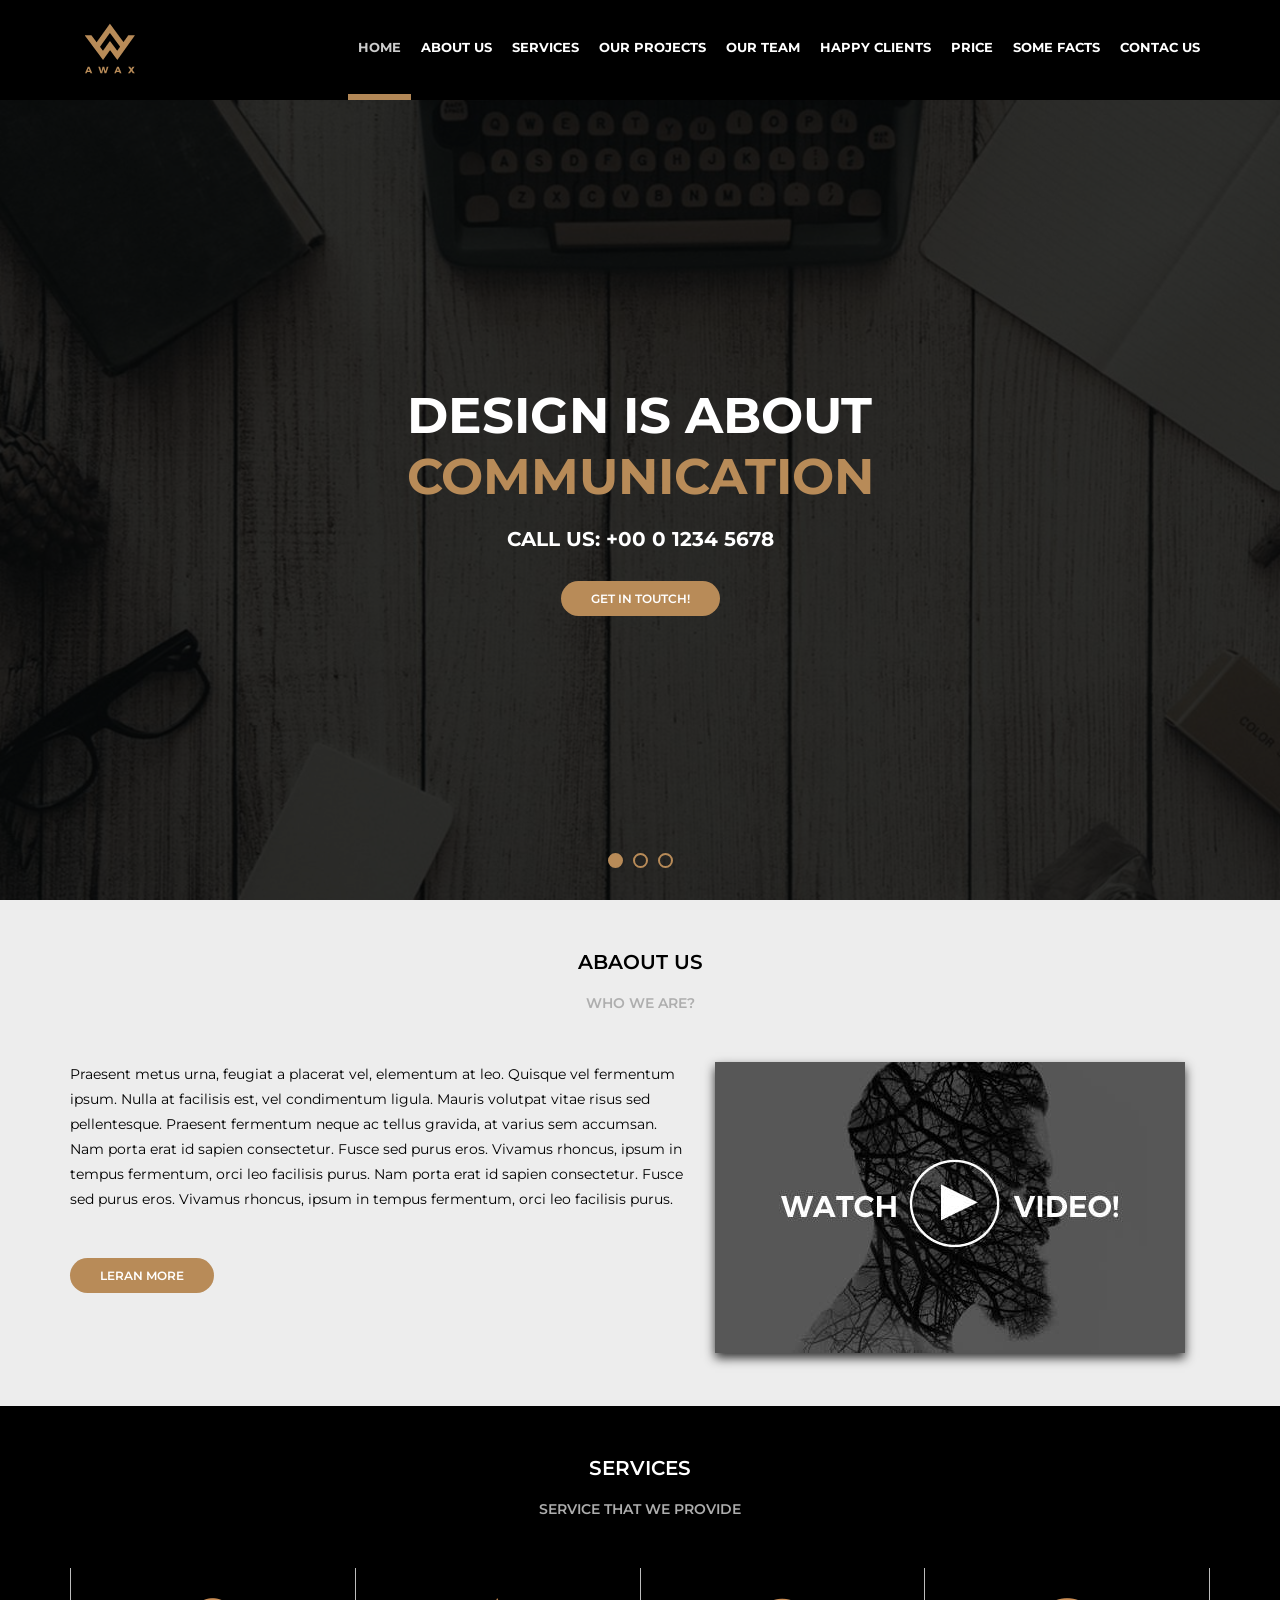
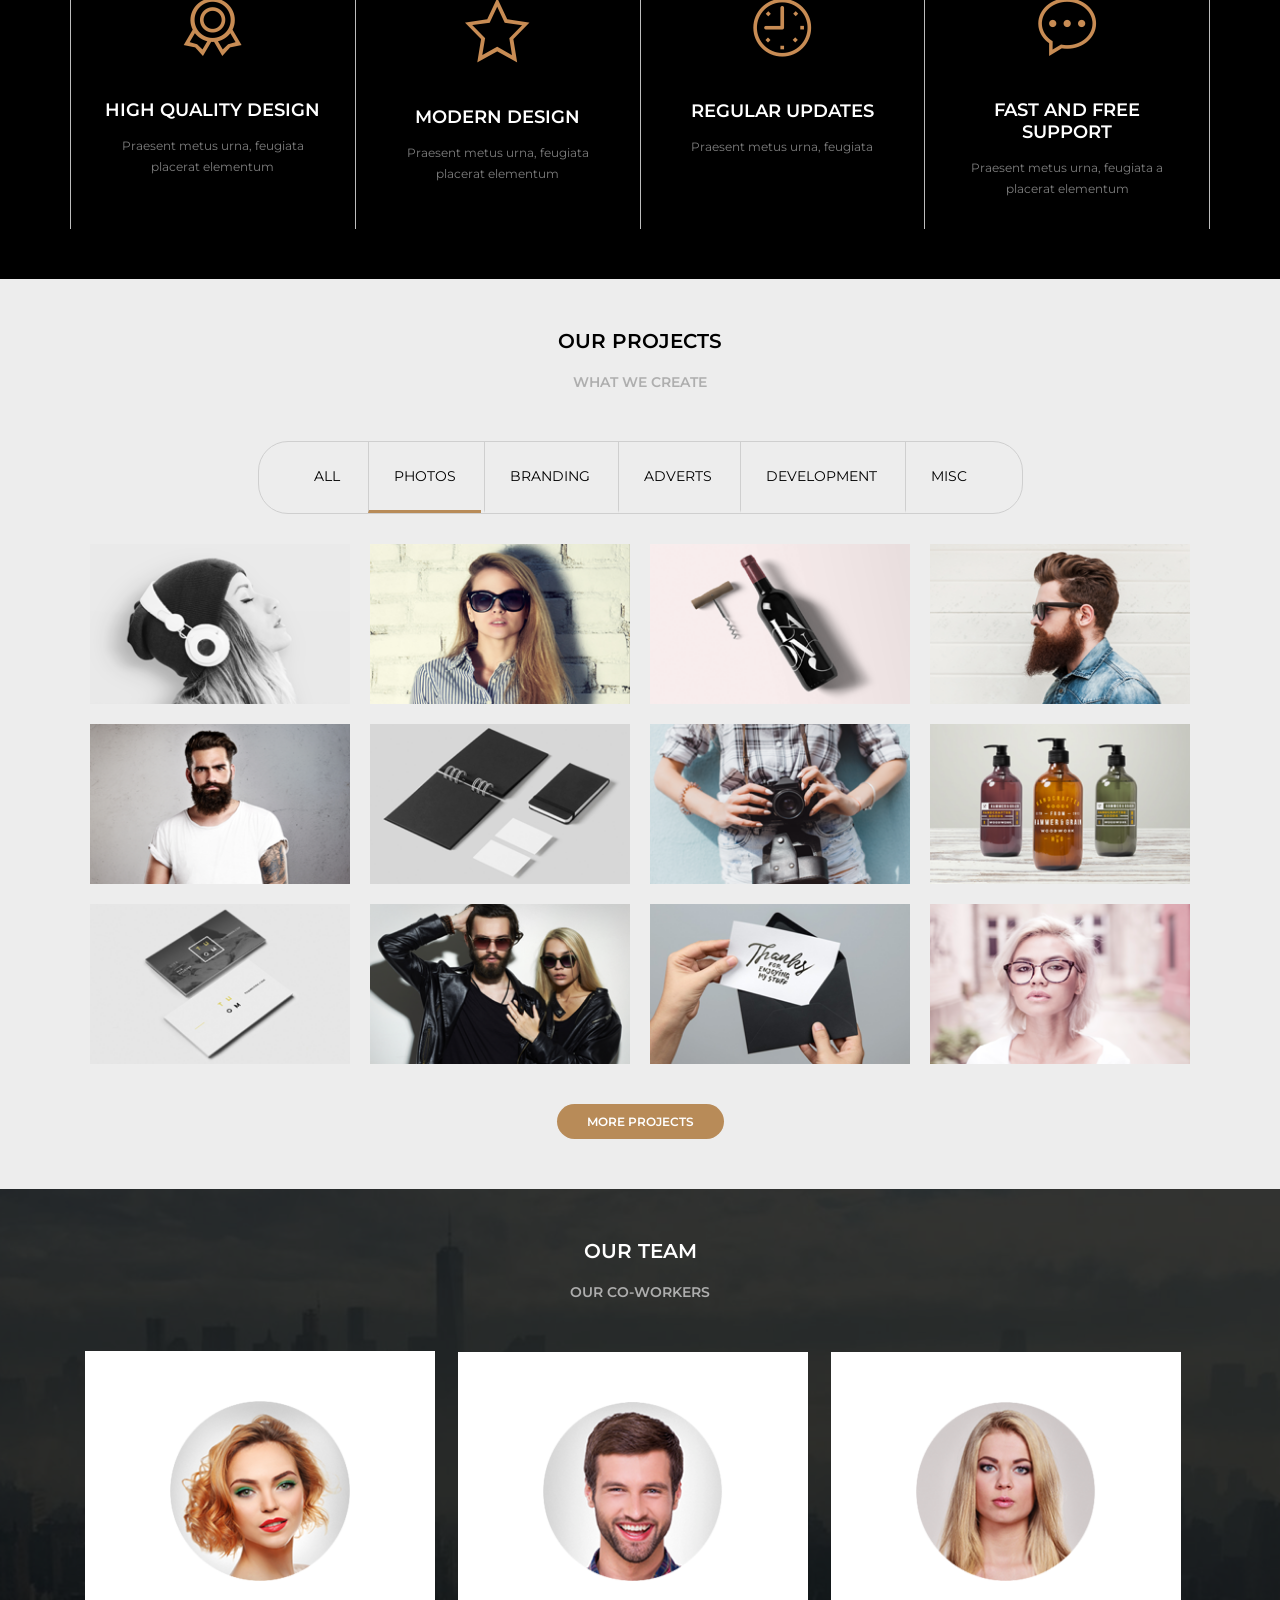
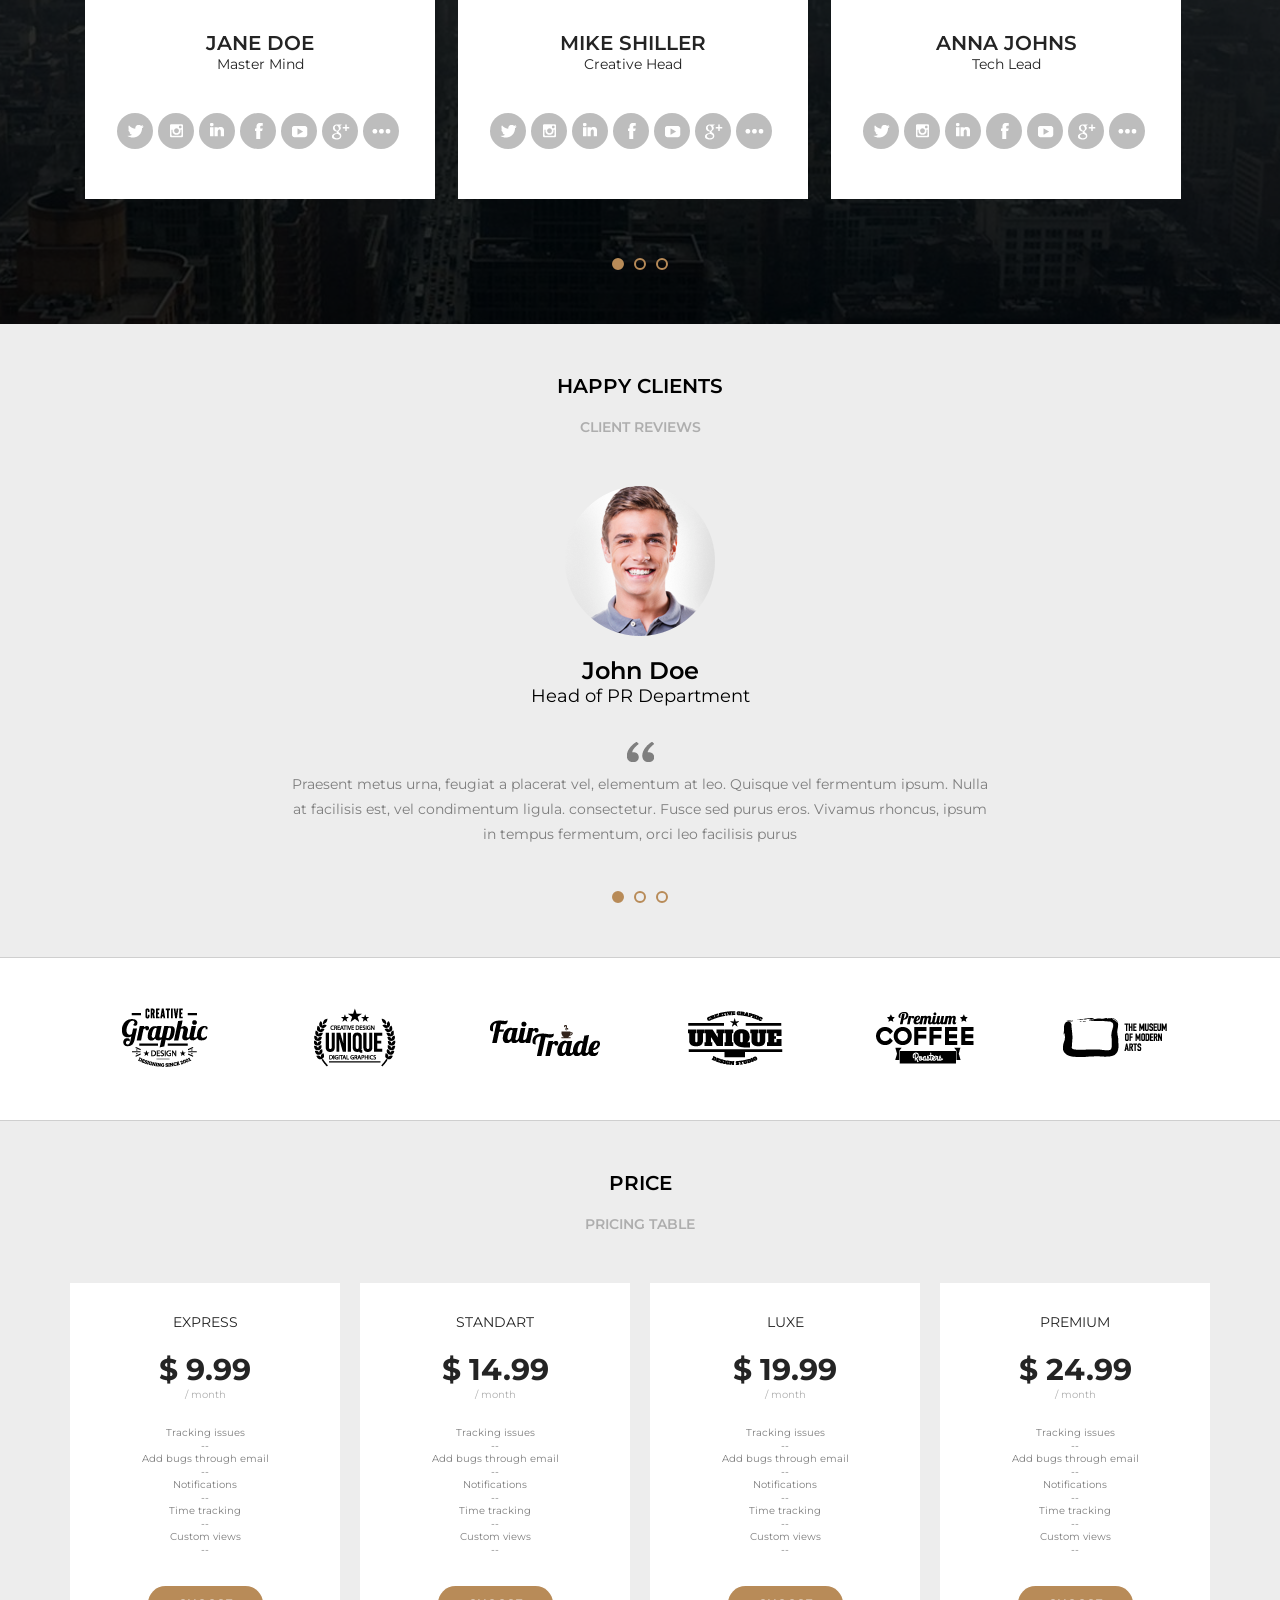
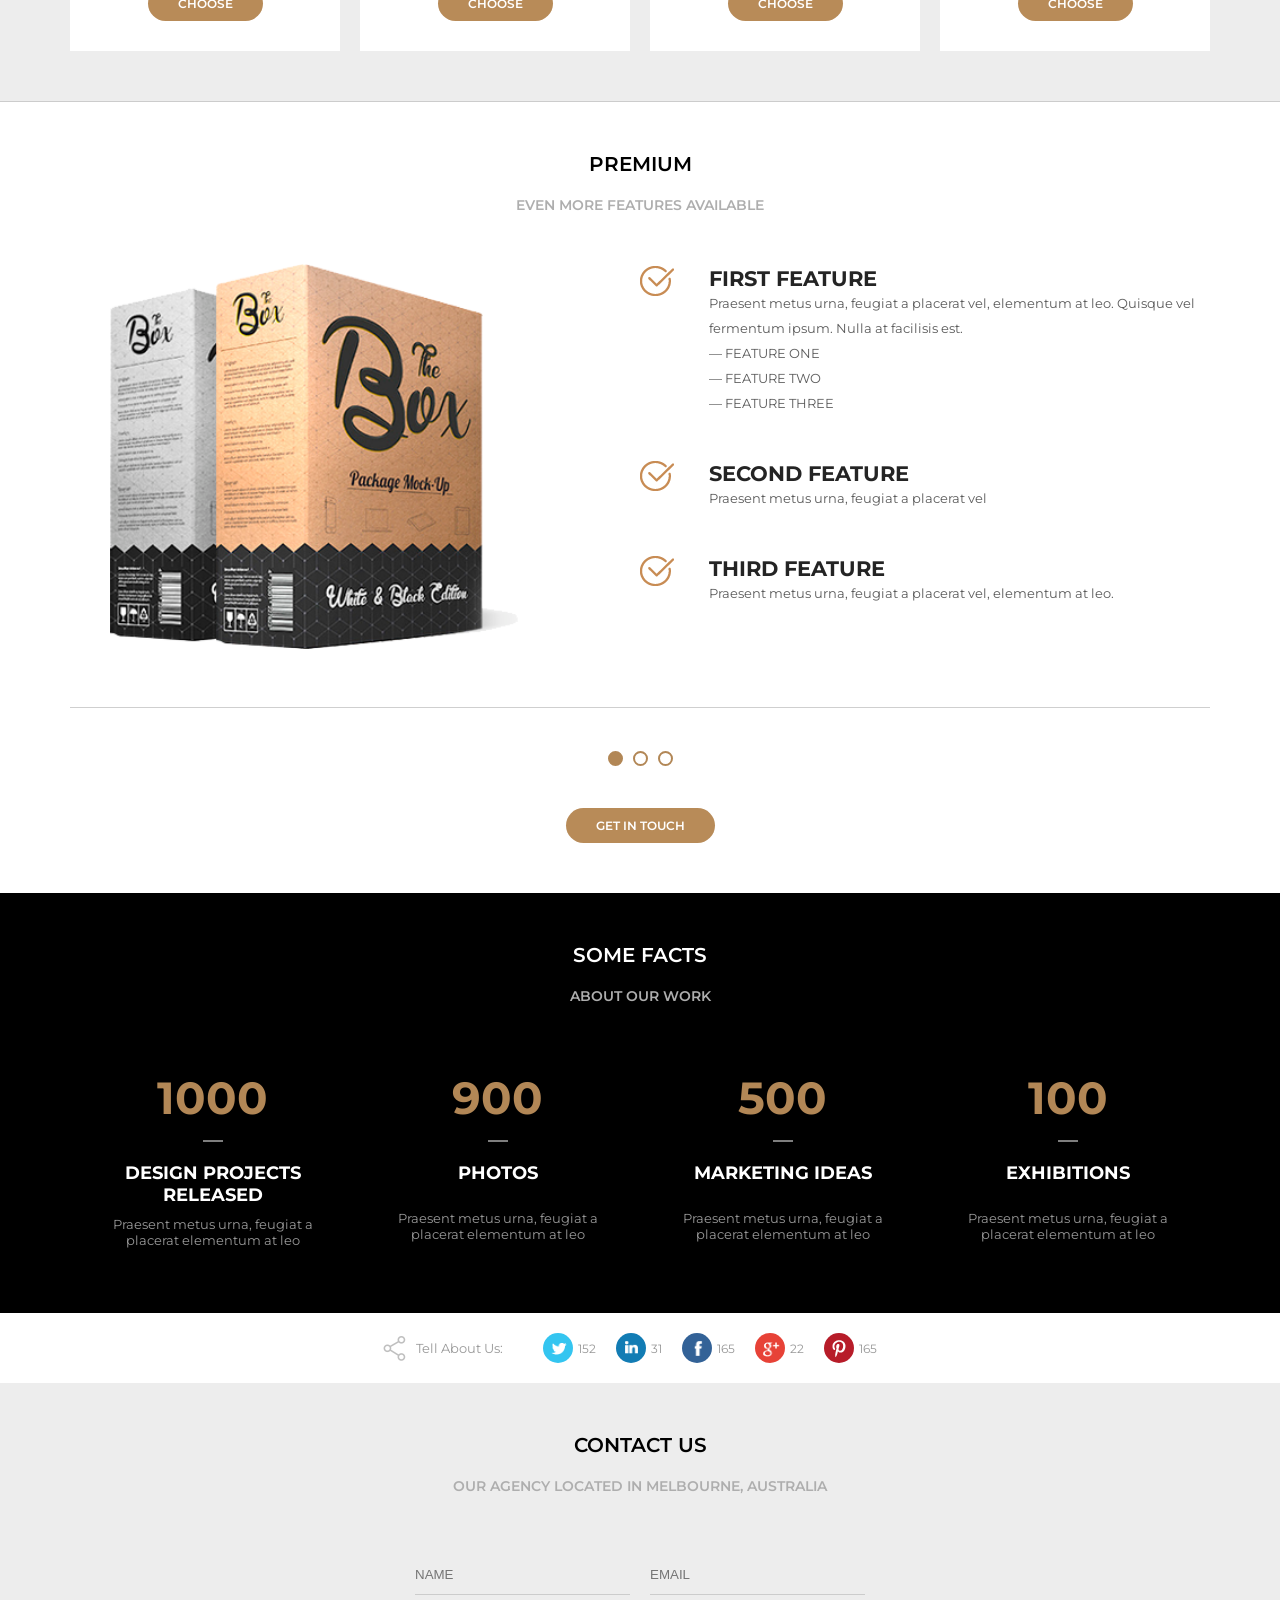
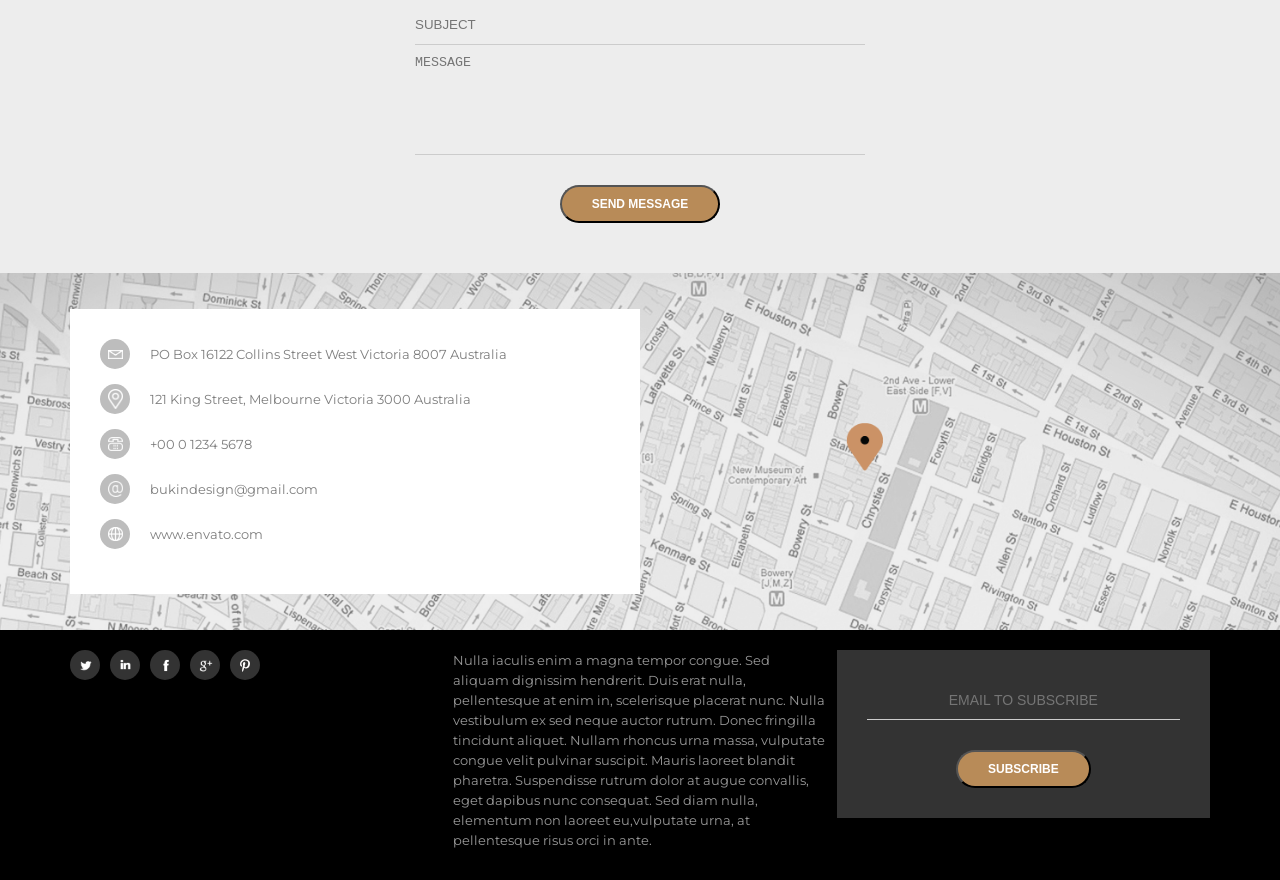
<file: index.html>
<!doctype html>
<html lang="pt-BR">
  <head>
    <meta charset="UTF-8" />
    <meta
      name="viewport"
      content="width=device-width, minimum-scale=1.0, initial-scale=1.0"
    />
    <title>Awax</title>
    <link rel="preconnect" href="https://fonts.googleapis.com" />
    <link rel="preconnect" href="https://fonts.gstatic.com" crossorigin />
    <link
      href="https://fonts.googleapis.com/css2?family=Montserrat:ital,wght@0,100..900;1,100..900&display=swap"
      rel="stylesheet"
    />
    <link rel="stylesheet" href="assets/css/style.css" />
  </head>
  <body>
    <header>
      <div class="container">
        <div class="logo">
          <div class="logoimg">
            <a href="#"><img src="assets/images/Logo.svg" alt="" /></a>
          </div>
        </div>
        <div class="menu">
          <img class="menu-opener" src="assets/images/menu.png" alt="" />
          <nav>
            <ul>
              <li class="active"><a href="#home">HOME</a></li>
              <li><a href="#about">ABOUT US</a></li>
              <li><a href="#services">SERVICES</a></li>
              <li><a href="#projects">OUR PROJECTS</a></li>
              <li><a href="#team">OUR TEAM</a></li>
              <li><a href="#clients">HAPPY CLIENTS</a></li>
              <li><a href="#price">PRICE</a></li>
              <li><a href="#facts">SOME FACTS</a></li>
              <li><a href="#contact">CONTAC US</a></li>
            </ul>
          </nav>
        </div>
      </div>
    </header>

    <main>
      <section class="banner" id="home">
        <div class="sliders">
          <div class="slide">
            <div class="slidearea">
              <h1>Design is about <br /><span>communication</span></h1>
              <h2>call us: +00 0 1234 5678</h2>
              <a href="" class="button">Get in toutch!</a>
            </div>
          </div>
          <div class="slide">...2</div>
          <div class="slide">...3</div>
        </div>
        <div class="paginatorarea">
          <div class="paginatoritem active"></div>
          <div class="paginatoritem"></div>
          <div class="paginatoritem"></div>
        </div>
      </section>
      <!--AboutUs Section-->
      <section class="default light" id="about">
        <div class="section-title">Abaout Us</div>
        <div class="section-desc">who we are?</div>
        <div class="section-body">
          <div class="section-abaoutus">
            <div class="section-abaoutus--left">
              <p>
                Praesent metus urna, feugiat a placerat vel, elementum at leo.
                Quisque vel fermentum ipsum. Nulla at facilisis est, vel
                condimentum ligula. Mauris volutpat vitae risus sed
                pellentesque. Praesent fermentum neque ac tellus gravida, at
                varius sem accumsan. Nam porta erat id sapien consectetur. Fusce
                sed purus eros. Vivamus rhoncus, ipsum in tempus fermentum, orci
                leo facilisis purus. Nam porta erat id sapien consectetur. Fusce
                sed purus eros. Vivamus rhoncus, ipsum in tempus fermentum, orci
                leo facilisis purus.
              </p>
              <br />

              <a href="" class="button">Leran More</a>
            </div>
            <div class="section-aboutus--right">
              <img src="media/video.jpg" alt="" />
            </div>
          </div>
        </div>
      </section>
      <!--End-->

      <!--Services Section-->
      <section class="default dark" id="services">
        <div class="section-title">Services</div>
        <div class="section-desc">Service that we provide</div>
        <div class="section-body">
          <div class="section-services">
            <div class="section-service">
              <img src="assets/images/medalha.png" alt="" />
              <h4>High Quality Design</h4>
              <p>Praesent metus urna, feugiata placerat elementum</p>
            </div>
            <div class="section-service">
              <img src="assets/images/estrela.png" alt="" />
              <h4>Modern Design</h4>
              <p>Praesent metus urna, feugiata placerat elementum</p>
            </div>
            <div class="section-service">
              <img src="assets/images/relogio.png" alt="" />
              <h4>Regular Updates</h4>
              <p>Praesent metus urna, feugiata</p>
            </div>
            <div class="section-service">
              <img src="assets/images/balao.png" alt="" />
              <h4>Fast and Free Support</h4>
              <p>Praesent metus urna, feugiata a placerat elementum</p>
            </div>
          </div>
        </div>
      </section>
      <!--End-->

      <!--Projects Section-->
      <section class="default light" id="projects">
        <div class="section-title">Our projects</div>
        <div class="section-desc">what we create</div>
        <div class="section-body">
          <div class="section-projects">
            <div class="section-projects--filters">
              <ul>
                <li>All</li>
                <li class="active">Photos</li>
                <li>Branding</li>
                <li>Adverts</li>
                <li>Development</li>
                <li>Misc</li>
              </ul>
            </div>

            <div class="section-projects--photos">
              <div class="section-projects--photo">
                <div class="section-projects--photoarea">
                  <div class="section-projects--photoinfo">
                    <h5>ABOUT</h5>
                    <p>
                      Praesent metus urna, feugiat a placerat elementum at leo
                    </p>
                  </div>
                  <img src="media/galery/galery1.png" alt="" />
                </div>
              </div>
              <div class="section-projects--photo">
                <div class="section-projects--photoarea">
                  <div class="section-projects--photoinfo">
                    <h5>ABOUT</h5>
                    <p>
                      Praesent metus urna, feugiat a placerat elementum at leo
                    </p>
                  </div>
                  <img src="media/galery/galery2.png" alt="" />
                </div>
              </div>
              <div class="section-projects--photo">
                <div class="section-projects--photoarea">
                  <div class="section-projects--photoinfo">
                    <h5>ABOUT</h5>
                    <p>
                      Praesent metus urna, feugiat a placerat elementum at leo
                    </p>
                  </div>
                  <img src="media/galery/galery3.png" alt="" />
                </div>
              </div>
              <div class="section-projects--photo">
                <div class="section-projects--photoarea">
                  <div class="section-projects--photoinfo">
                    <h5>ABOUT</h5>
                    <p>
                      Praesent metus urna, feugiat a placerat elementum at leo
                    </p>
                  </div>
                  <img src="media/galery/galery4.png" alt="" />
                </div>
              </div>
              <div class="section-projects--photo">
                <div class="section-projects--photoarea">
                  <div class="section-projects--photoinfo">
                    <h5>ABOUT</h5>
                    <p>
                      Praesent metus urna, feugiat a placerat elementum at leo
                    </p>
                  </div>
                  <img src="media/galery/galery5.png" alt="" />
                </div>
              </div>
              <div class="section-projects--photo">
                <div class="section-projects--photoarea">
                  <div class="section-projects--photoinfo">
                    <h5>ABOUT</h5>
                    <p>
                      Praesent metus urna, feugiat a placerat elementum at leo
                    </p>
                  </div>
                  <img src="media/galery/galery6.png" alt="" />
                </div>
              </div>
              <div class="section-projects--photo">
                <div class="section-projects--photoarea">
                  <div class="section-projects--photoinfo">
                    <h5>ABOUT</h5>
                    <p>
                      Praesent metus urna, feugiat a placerat elementum at leo
                    </p>
                  </div>
                  <img src="media/galery/galery7.png" alt="" />
                </div>
              </div>
              <div class="section-projects--photo">
                <div class="section-projects--photoarea">
                  <div class="section-projects--photoinfo">
                    <h5>ABOUT</h5>
                    <p>
                      Praesent metus urna, feugiat a placerat elementum at leo
                    </p>
                  </div>
                  <img src="media/galery/galery8.png" alt="" />
                </div>
              </div>
              <div class="section-projects--photo">
                <div class="section-projects--photoarea">
                  <div class="section-projects--photoinfo">
                    <h5>ABOUT</h5>
                    <p>
                      Praesent metus urna, feugiat a placerat elementum at leo
                    </p>
                  </div>
                  <img src="media/galery/galery9.png" alt="" />
                </div>
              </div>
              <div class="section-projects--photo">
                <div class="section-projects--photoarea">
                  <div class="section-projects--photoinfo">
                    <h5>ABOUT</h5>
                    <p>
                      Praesent metus urna, feugiat a placerat elementum at leo
                    </p>
                  </div>
                  <img src="media/galery/galery10.png" alt="" />
                </div>
              </div>
              <div class="section-projects--photo">
                <div class="section-projects--photoarea">
                  <div class="section-projects--photoinfo">
                    <h5>ABOUT</h5>
                    <p>
                      Praesent metus urna, feugiat a placerat elementum at leo
                    </p>
                  </div>
                  <img src="media/galery/galery11.png" alt="" />
                </div>
              </div>
              <div class="section-projects--photo">
                <div class="section-projects--photoarea">
                  <div class="section-projects--photoinfo">
                    <h5>ABOUT</h5>
                    <p>
                      Praesent metus urna, feugiat a placerat elementum at leo
                    </p>
                  </div>
                  <img src="media/galery/galery12.png" alt="" />
                </div>
              </div>
            </div>
            <a href="#projects" class="button">More Projects</a>
          </div>
        </div>
      </section>
      <!--End-->

      <!--Team Section-->
      <section class="default dark bg-team" id="team">
        <div class="section-team-area">
          <div class="section-title">Our team</div>
          <div class="section-desc">Our co-workers</div>
          <div class="section-body">
            <div class="section-team">
              <div class="sliders">
                <div class="slide">
                  <div class="slidearea">
                    <img
                      src="media/mulher1.png"
                      class="section-team--avatar"
                    />
                    <div class="section-team--name">Jane Doe</div>
                    <div class="section-team--function">Master Mind</div>
                    <div class="section-team--social">
                      <a href=""
                        ><img
                          src="assets/images/icons/Twitter_icon.svg"
                          alt="Twitter icon"
                      /></a>
                      <a href=""
                        ><img
                          src="assets/images/icons/Instagram_icon.svg"
                          alt="Twitter icon"
                      /></a>
                      <a href=""
                        ><img
                          src="assets/images/icons/LinkedIn_icon.svg"
                          alt="Twitter icon"
                      /></a>
                      <a href=""
                        ><img
                          src="assets/images/icons/Facebook_icon.svg"
                          alt="Twitter icon"
                      /></a>
                      <a href=""
                        ><img
                          src="assets/images/icons/YouTube_icon.svg"
                          alt="Twitter icon"
                      /></a>
                      <a href=""
                        ><img
                          src="assets/images/icons/Googleplus_icon.svg"
                          alt="Twitter icon"
                      /></a>
                      <a href=""
                        ><img
                          src="assets/images/icons/Other_icon.svg"
                          alt="Twitter icon"
                      /></a>
                    </div>
                  </div>
                </div>
                <div class="slide">
                  <div class="slidearea">
                    <img src="media/homem1.png" class="section-team--avatar" />
                    <div class="section-team--name">Mike Shiller</div>
                    <div class="section-team--function">Creative Head</div>
                    <div class="section-team--social">
                      <a href=""
                        ><img
                          src="assets/images/icons/Twitter_icon.svg"
                          alt="Twitter icon"
                      /></a>
                      <a href=""
                        ><img
                          src="assets/images/icons/Instagram_icon.svg"
                          alt="Twitter icon"
                      /></a>
                      <a href=""
                        ><img
                          src="assets/images/icons/LinkedIn_icon.svg"
                          alt="Twitter icon"
                      /></a>
                      <a href=""
                        ><img
                          src="assets/images/icons/Facebook_icon.svg"
                          alt="Twitter icon"
                      /></a>
                      <a href=""
                        ><img
                          src="assets/images/icons/YouTube_icon.svg"
                          alt="Twitter icon"
                      /></a>
                      <a href=""
                        ><img
                          src="assets/images/icons/Googleplus_icon.svg"
                          alt="Twitter icon"
                      /></a>
                      <a href=""
                        ><img
                          src="assets/images/icons/Other_icon.svg"
                          alt="Twitter icon"
                      /></a>
                    </div>
                  </div>
                </div>
                <div class="slide">
                  <div class="slidearea">
                    <img
                      src="media/mulher2.png"
                      class="section-team--avatar"
                    />
                    <div class="section-team--name">Anna Johns</div>
                    <div class="section-team--function">Tech Lead</div>
                    <div class="section-team--social">
                      <a href=""
                        ><img
                          src="assets/images/icons/Twitter_icon.svg"
                          alt="Twitter icon"
                      /></a>
                      <a href=""
                        ><img
                          src="assets/images/icons/Instagram_icon.svg"
                          alt="Twitter icon"
                      /></a>
                      <a href=""
                        ><img
                          src="assets/images/icons/LinkedIn_icon.svg"
                          alt="Twitter icon"
                      /></a>
                      <a href=""
                        ><img
                          src="assets/images/icons/Facebook_icon.svg"
                          alt="Twitter icon"
                      /></a>
                      <a href=""
                        ><img
                          src="assets/images/icons/YouTube_icon.svg"
                          alt="Twitter icon"
                      /></a>
                      <a href=""
                        ><img
                          src="assets/images/icons/Googleplus_icon.svg"
                          alt="Twitter icon"
                      /></a>
                      <a href=""
                        ><img
                          src="assets/images/icons/Other_icon.svg"
                          alt="Twitter icon"
                      /></a>
                    </div>
                  </div>
                </div>
              </div>
            </div>
            <div class="paginatorarea">
              <div class="paginatoritem active"></div>
              <div class="paginatoritem"></div>
              <div class="paginatoritem"></div>
            </div>
          </div>
        </div>
      </section>
      <!--End-->

      <!--HappyClients section-->
      <section class="default light testimonials" id="clients">
        <div class="section-title">Happy Clients</div>
        <div class="section-desc">Client Reviews</div>
        <div class="section-body">
          <div class="section-testimonials">
            <div class="sliders">
              <div class="slide">
                <div class="slidearea">
                  <img
                    src="media/homem2.png"
                    alt=""
                    class="section-testimonials--avatar"
                  />
                  <div class="section-testimonials--name">John Doe</div>
                  <div class="section-testimonials--role">
                    Head of PR Department
                  </div>
                  <img
                    src="assets/images/quote.png"
                    alt=""
                    class="section-testimonials--quoteimg"
                  />
                  <div class="section-testimonials--quote">
                    Praesent metus urna, feugiat a placerat vel, elementum at
                    leo. Quisque vel fermentum ipsum. Nulla at facilisis est,
                    vel condimentum ligula. consectetur. Fusce sed purus eros.
                    Vivamus rhoncus, ipsum in tempus fermentum, orci leo
                    facilisis purus
                  </div>
                </div>
              </div>
            </div>
            <div class="paginatorarea">
              <div class="paginatoritem active"></div>
              <div class="paginatoritem"></div>
              <div class="paginatoritem"></div>
            </div>
          </div>
        </div>
      </section>
      <!--End-->

      <!--Companies Section-->
      <section class="defalut section-companies">
        <div class="section-body">
          <div class="section-companies--area">
            <div class="section-company">
              <img src="media/empresa1.png" alt="" />
            </div>
            <div class="section-company">
              <img src="media/empresa2.png" alt="" />
            </div>
            <div class="section-company">
              <img src="media/empresa3.png" alt="" />
            </div>
            <div class="section-company">
              <img src="media/empresa4.png" alt="" />
            </div>
            <div class="section-company">
              <img src="media/empresa5.png" alt="" />
            </div>
            <div class="section-company">
              <img src="media/empresa6.png" alt="" />
            </div>
          </div>
        </div>
      </section>
      <!--End-->

      <!--Price section-->
      <section class="default light" id="price">
        <div class="section-title">Price</div>
        <div class="section-desc">Pricing table</div>
        <div class="section-body">
          <div class="section-price">
            <div class="section-price--item">
              <div class="section-price--item-name">Express</div>
              <div class="section-price--item-money">$ 9.99</div>
              <div class="section-price--item-period">/ month</div>
              <div class="section-price--item-point">
                Tracking issues<br />--
              </div>
              <div class="section-price--item-point">
                Add bugs through email<br />--
              </div>
              <div class="section-price--item-point">Notifications<br />--</div>
              <div class="section-price--item-point">Time tracking<br />--</div>
              <div class="section-price--item-point">Custom views<br />--</div>
              <a href="" class="button">Choose</a>
            </div>

            <div class="section-price--item">
              <div class="section-price--item-name">Standart</div>
              <div class="section-price--item-money">$ 14.99</div>
              <div class="section-price--item-period">/ month</div>
              <div class="section-price--item-point">
                Tracking issues<br />--
              </div>
              <div class="section-price--item-point">
                Add bugs through email<br />--
              </div>
              <div class="section-price--item-point">Notifications<br />--</div>
              <div class="section-price--item-point">Time tracking<br />--</div>
              <div class="section-price--item-point">Custom views<br />--</div>
              <a href="" class="button">Choose</a>
            </div>
            <div class="section-price--item">
              <div class="section-price--item-name">Luxe</div>
              <div class="section-price--item-money">$ 19.99</div>
              <div class="section-price--item-period">/ month</div>
              <div class="section-price--item-point">
                Tracking issues<br />--
              </div>
              <div class="section-price--item-point">
                Add bugs through email<br />--
              </div>
              <div class="section-price--item-point">Notifications<br />--</div>
              <div class="section-price--item-point">Time tracking<br />--</div>
              <div class="section-price--item-point">Custom views<br />--</div>
              <a href="" class="button">Choose</a>
            </div>
            <div class="section-price--item">
              <div class="section-price--item-name">Premium</div>
              <div class="section-price--item-money">$ 24.99</div>
              <div class="section-price--item-period">/ month</div>
              <div class="section-price--item-point">
                Tracking issues<br />--
              </div>
              <div class="section-price--item-point">
                Add bugs through email<br />--
              </div>
              <div class="section-price--item-point">Notifications<br />--</div>
              <div class="section-price--item-point">Time tracking<br />--</div>
              <div class="section-price--item-point">Custom views<br />--</div>
              <a href="" class="button">Choose</a>
            </div>
          </div>
        </div>
      </section>
      <!--End-->

      <!--Premium Section-->
      <section class="default light premium">
        <div class="section-title">Premium</div>
        <div class="section-desc">Even More Features Available</div>
        <div class="section-body">
          <div class="section-premium">
            <div class="sliders" style="margin-left: 0">
              <div class="slide">
                <div class="slidearea">
                  <div class="section-premium--left">
                    <img src="media/livros.png" alt="" />
                  </div>
                  <div class="section-premium--right">
                    <div class="section-premium--item">
                      <img src="assets/images/check.png" alt="" />
                      <div>
                        <h4>FIRST FEATURE</h4>
                        Praesent metus urna, feugiat a placerat vel, elementum
                        at leo. Quisque vel fermentum ipsum. Nulla at facilisis
                        est.<br />
                        — FEATURE ONE<br />
                        — FEATURE TWO<br />
                        — FEATURE THREE
                      </div>
                    </div>
                    <div class="section-premium--item">
                      <img src="assets/images/check.png" alt="" />
                      <div>
                        <h4>SECOND FEATURE</h4>
                        Praesent metus urna, feugiat a placerat vel<br />
                      </div>
                    </div>
                    <div class="section-premium--item">
                      <img src="assets/images/check.png" alt="" />
                      <div>
                        <h4>THIRD FEATURE</h4>
                        Praesent metus urna, feugiat a placerat vel, elementum
                        at leo.
                      </div>
                    </div>
                  </div>
                </div>
              </div>
              <div class="slide">
                <div class="slidearea">...</div>
              </div>
              <div class="slide">
                <div class="slidearea">...</div>
              </div>
            </div>
            <div class="paginatorarea">
              <div class="paginatoritem active"></div>
              <div class="paginatoritem"></div>
              <div class="paginatoritem"></div>
            </div>
            <div class="btn">
              <a href="#projects" class="button">Get in Touch</a>
            </div>
          </div>
        </div>
      </section>
      <!--end-->

      <!--SomeFacts Section-->
      <section class="default dark" id="facts">
        <div class="section-title">Some Facts</div>
        <div class="section-desc">About our work</div>
        <div class="section-body">
          <div class="section-facts">
            <div class="section-fact">
              <h3>1000</h3>
              <div class="section-fact-line"></div>
              <h4>Design Projects Released</h4>
              <p>Praesent metus urna, feugiat a placerat elementum at leo</p>
            </div>
            <div class="section-fact">
              <h3>900</h3>
              <div class="section-fact-line"></div>
              <h4>Photos</h4>
              <br />
              <p>Praesent metus urna, feugiat a placerat elementum at leo</p>
            </div>
            <div class="section-fact">
              <h3>500</h3>
              <div class="section-fact-line"></div>
              <h4>Marketing Ideas</h4>
              <br />
              <p>Praesent metus urna, feugiat a placerat elementum at leo</p>
            </div>
            <div class="section-fact">
              <h3>100</h3>
              <div class="section-fact-line"></div>
              <h4>Exhibitions</h4>
              <br />
              <p>Praesent metus urna, feugiat a placerat elementum at leo</p>
            </div>
          </div>
        </div>
      </section>
      <!--End-->

      <!--Share Section-->
      <section class="section-share">
        <div class="section-share--legend">
          <img src="assets/images/icons/share.png" />
          Tell About Us:
        </div>
        <div class="section-share--itens">
          <div class="section-share--item">
            <div class="section-share--icon twitter">
              <img src="assets/images/icons/Twitter_icon.svg" />
            </div>
            152
          </div>
          <div class="section-share--item">
            <div class="section-share--icon linkedin">
              <img src="assets/images/icons/LinkedIn_icon.svg" />
            </div>
            31
          </div>
          <div class="section-share--item">
            <div class="section-share--icon facebook">
              <img src="assets/images/icons/Facebook_icon.svg" />
            </div>
            165
          </div>
          <div class="section-share--item">
            <div class="section-share--icon googleplus">
              <img src="assets/images/icons/Googleplus_icon.svg" />
            </div>
            22
          </div>
          <div class="section-share--item">
            <div class="section-share--icon pinterest">
              <img src="assets/images/icons/pinterest.svg" />
            </div>
            165
          </div>
        </div>
      </section>
      <!--end-->

      <!--Contact Section-->
      <section class="default light" id="contact">
        <div class="section-title">Contact Us</div>
        <div class="section-desc">
          Our Agency Located in Melbourne, Australia
        </div>
        <div class="section-body">
          <div class="section-contact">
            <form method="POST">
              <div class="section-contact--split">
                <input type="text" name="name" placeholder="NAME" />
                <input type="text" name="name" placeholder="EMAIL" />
              </div>
              <input type="text" name="name" placeholder="SUBJECT" />
              <textarea name="message" placeholder="MESSAGE"></textarea>
              <input type="submit" value="Send Message" class="button" />
            </form>
          </div>
        </div>
      </section>
      <!--end-->

      <!--Map Section-->
      <section class="section-map">
        <div class="section-map--area">
          <div class="section-map--info">
            <div class="section-map--info-item">
              <div class="section-map--info-tem-img">
                <img src="assets/images/icons/carta.png" alt="" />
              </div>

              PO Box 16122 Collins Street West Victoria 8007 Australia
            </div>
            <div class="section-map--info-item">
              <div class="section-map--info-tem-img">
                <img src="assets/images/icons/localizacao.png" alt="" />
              </div>

              121 King Street, Melbourne Victoria 3000 Australia
            </div>
            <div class="section-map--info-item">
              <div class="section-map--info-tem-img">
                <img src="assets/images/icons/telefone.png" alt="" />
              </div>

              +00 0 1234 5678
            </div>
            <div class="section-map--info-item">
              <div class="section-map--info-tem-img">
                <img src="assets/images/icons/arroba.png" alt="" />
              </div>

              bukindesign@gmail.com
            </div>
            <div class="section-map--info-item">
              <div class="section-map--info-tem-img">
                <img src="assets/images/icons/web.png" alt="" />
              </div>

              www.envato.com
            </div>
          </div>
        </div>
      </section>
      <!--End-->
    </main>

    <footer>
      <div class="footer--area">
        <div class="footer--item area1">
          <div class="footer-social">
            <a href=""><img src="assets/images/icons/Twitter_icon.svg" /></a>
            <a href=""><img src="assets/images/icons/LinkedIn_icon.svg" /></a>
            <a href=""><img src="assets/images/icons/Facebook_icon.svg" /></a>
            <a href=""><img src="assets/images/icons/Googleplus_icon.svg" /></a>
            <a href=""><img src="assets/images/icons/pinterest.svg" /></a>
          </div>
        </div>
        <div class="footer--item area2">
          Nulla iaculis enim a magna tempor congue. Sed aliquam dignissim
          hendrerit. Duis erat nulla, pellentesque at enim in, scelerisque
          placerat nunc. Nulla vestibulum ex sed neque auctor rutrum. Donec
          fringilla tincidunt aliquet. Nullam rhoncus urna massa, vulputate
          congue velit pulvinar suscipit. Mauris laoreet blandit pharetra.
          Suspendisse rutrum dolor at augue convallis, eget dapibus nunc
          consequat. Sed diam nulla, elementum non laoreet eu,vulputate urna, at
          pellentesque risus orci in ante.
        </div>
        <div class="footer--item area3">
          <form method="POST">
            <input type="email" name="email" placeholder="EMAIL TO SUBSCRIBE" />
            <button class="button">Subscribe</button>
          </form>
        </div>
      </div>
    </footer>
  </body>
</html>
</file>
<file: assets/css/style.css>
* {
  margin: 0;
  padding: 0;
  box-sizing: border-box;
}

body {
  font-family: "Montserrat";
  font-size: 13px;
  overflow-x: hidden;
}

html {
  scroll-behavior: smooth;
}

header {
  height: 100px;
  background-color: #000;
}
.container {
  max-width: 1140px;
  height: 100px;
  margin: auto;
  display: flex;
  align-items: center;
  color: #ffffff;
}

.logo {
  width: 100px;
}

.logoimg {
  width: 80px;
  height: 80px;
  display: flex;
  justify-content: center;
  align-items: center;
}

.menu {
  flex: 1;
  display: flex;
  justify-content: flex-end;
}

.menu ul,
.menu li {
  list-style: none;
}

.menu ul {
  display: flex;
}

.menu li a {
  color: #ffffff;
  font-weight: bold;
  text-decoration: none;
  padding-left: 10px;
  padding-right: 10px;
  height: 100px;
  display: flex;
  align-items: center;
  border-bottom: 6px solid #000;
  transition: all 0.7s ease;
}

.menu li a:hover,
.menu .active a {
  border-bottom: 6px solid #b28756;
  color: #ccc;
}

.menu-opener {
  display: none;
  width: 25px;
  margin-right: 50px;
}

.button {
  display: inline-block;
  background-color: #b88b58;
  color: #fff;
  text-transform: uppercase;
  font-size: 12px;
  font-weight: 600;
  text-decoration: none;
  padding: 10px 30px;
  margin-top: 30px;
  border-radius: 30px;
}

.button:hover {
  background-color: #000;
}

.banner {
  height: calc(100vh - 100px);
  background-color: #333;
  background-image: url(../images/bg.jpg);
  background-size: cover;
  background-position: bottom;
  overflow: hidden;
}

.banner .sliders {
  width: 1000vw;
  height: 100%;
}

.banner .slide {
  width: 100vw;
  height: 100%;
  display: inline-block;
  background-color: rgba(0, 0, 0, 0.8);
}

.banner .slidearea {
  display: flex;
  flex-direction: column;
  height: 100%;
  align-items: center;
  justify-content: center;
  color: #fff;
}

.banner h1 {
  text-transform: uppercase;
  font-weight: bold;
  font-size: 50px;
}

.banner h1 span {
  color: #b88b58;
}

.banner h2 {
  text-transform: uppercase;
  margin-top: 20px;
}

.banner .paginatorarea {
  width: 100vw;
  height: 20px;
  position: absolute;
  margin-top: -50px;
  display: flex;
  justify-content: center;
  align-items: center;
}

.banner .paginatoritem {
  width: 15px;
  height: 15px;
  border: 2px solid #b88b58;
  border-radius: 50%;
  margin-left: 5px;
  margin-right: 5px;
  cursor: pointer;
}

.banner .paginatoritem.active {
  background-color: #b88b58;
}

/*template de sessões do site*/
.default {
  padding-top: 50px;
  padding-bottom: 50px;
}

.default .section-title,
.default .section-desc {
  text-align: center;
  text-transform: uppercase;
  font-weight: 600;
}

.default .section-title {
  font-size: 20px;
}

.default .section-desc {
  font-size: 14px;
  color: #aeaeae;
  margin-top: 20px;
  margin-bottom: 50px;
}

.default .section-body {
  max-width: 1140px;
  margin: auto;
}

.default.light {
  background-color: #ededed;
}

.default.ligth .section-title,
.default.ligth .section-body {
  color: #000;
}

.default.dark {
  background-color: #000;
}

.default.dark .section-title,
.default.dark .section-body {
  color: #fff;
}

footer {
  background-color: #000;
  padding: 20px;
}
.footer--area {
  max-width: 1140px;
  margin: auto;
  color: #fff;
  display: flex;
}
.footer--item {
  flex: 1;
}
.footer-social {
  display: flex;
}
.footer-social a {
  display: block;
  width: 30px;
  height: 30px;
  background-color: #333;
  display: flex;
  justify-content: center;
  align-items: center;
  border-radius: 15px;
  margin-right: 10px;
}
.footer-social a:hover {
  background-color: #b28756;
}
.footer-social img {
  height: 25px;
}
.footer--item.area2 {
  color: #999;
  line-height: 20px;
  font-size: 13px;
  padding: 0 10px 10px 10px;
}
.footer--item.area3 form {
  background-color: #333;
  text-align: center;
  padding: 30px;
}
.footer--item.area3 input {
  width: 100%;
  height: 40px;
  border: 0;
  background: transparent;
  border-bottom: 1px solid #ccc;
  outline: 0;
  color: #fff;
  font-size: 14px;
  text-align: center;
}

/*CSS DE ÁREAS ESPECÍFICAS*/

/*about us*/

.section-abaoutus {
  display: flex;
}

.section-abaoutus--left {
  flex: 1;
}

.section-abaoutus--left p {
  font-size: 14px;
  line-height: 25px;
}
.section-aboutus--right {
  width: 520px;
  text-align: center;
}

.section-aboutus--right img {
  width: 470px;
  box-shadow: 0px 5px 10px #333;
}
/*---------------------------------*/

/*Services*/

.section-services {
  display: flex;
}

.section-service {
  flex: 1;
  text-align: center;
  border-right: 1px solid #bdbdbd;
  padding: 30px;
}

.section-service:first-child {
  border-left: 1px solid #bdbdbd;
}

.section-service h4 {
  margin-top: 40px;
  font-size: 18px;
  font-weight: 600;
  text-transform: uppercase;
}

.section-service p {
  margin-top: 14px;
  font-size: 12px;
  line-height: 21px;
  color: #7e7e7e;
}
/*-----------------------------------------*/

/*Projects Section*/

.section-projects {
  display: flex;
  flex-direction: column;
  align-items: center;
}

.section-projects--filters {
  background-color: #ededed;
  border: 1px solid #cfcfcf;
  border-radius: 30px;
  display: inline-block;
  padding: 0px 30px;
}

.section-projects--filters ul,
.section-projects--filters li {
  list-style: none;
}

.section-projects--filters li {
  display: inline-block;
  font-size: 14px;
  text-transform: uppercase;
  padding: 25px;
  border-left: 1px solid #cfcfcf;
  color: #000;
  border-bottom: 3px solid #ededed;
  cursor: pointer;
}

.section-projects--filters li:hover,
.section-projects--filters li.active {
  border-bottom: 3px solid #b88b58;
}

.section-projects--filters li:first-child {
  border-left: 0;
}

.section-projects--photos {
  width: 100vw;
  max-width: 1140px;
  margin-top: 20px;
  display: flex;
  flex-wrap: wrap;
  justify-content: center;
}

.section-projects--photo {
  width: 280px;
}

.section-projects--photoarea {
  margin: 10px;
  width: 260px;
  height: 160px;
}

.section-projects--photoarea img {
  width: inherit;
  height: inherit;
}

.section-projects--photoinfo {
  position: absolute;
  background-color: rgba(0, 0, 0, 0.6);
  width: inherit;
  height: inherit;
  display: none;
  flex-direction: column;
  justify-content: center;
  align-items: center;
  color: #fff;
}

.section-projects--photoinfo h5 {
  font-size: 18px;
  font-weight: 600;
}

.section-projects--photoinfo p {
  font-size: 12px;
  line-height: 30px;
  text-align: center;
}

.section-projects--photoarea:hover .section-projects--photoinfo {
  display: flex;
}

/*------------------------------------------------------*/

/*Section Our team*/

.bg-team {
  background-image: url(../images/bg-team.jpg);
  background-size: cover;
  background-position: center;
  padding: 0;
}

.section-team-area {
  background-color: rgba(0, 0, 0, 0.8);
  padding-bottom: 50px;
  padding-top: 50px;
}

.section-team {
  overflow: hidden;
  max-width: 1110px;
  margin: auto;
}

.section-team .sliders {
  width: 1000vw;
  height: 100%;
}

.section-team .slide {
  width: 350px;
  height: 100%;
  min-height: 430px;
  display: inline-block;
  background-color: #fff;
  margin-right: 20px;
}

.section-team .slidearea {
  display: flex;
  flex-direction: column;
  height: 100%;
  align-items: center;
  justify-content: center;
  color: #242424;
  padding: 50px;
}

.section-team-area .paginatorarea {
  margin-top: 55px;
  height: 20px;
  display: flex;
  justify-content: center;
  align-items: center;
}

.section-team-area .paginatoritem {
  width: 12px;
  height: 12px;
  border: 2px solid #b88b58;
  border-radius: 50%;
  margin-left: 5px;
  margin-right: 5px;
  cursor: pointer;
}

.section-team-area .paginatoritem.active {
  background-color: #b88b58;
}

.section-team--avatar {
  width: 180px;
  height: auto;
}

.section-team--name {
  text-transform: uppercase;
  font-weight: 600;
  font-size: 20px;
  margin-top: 50px;
}

.section-team--function {
  font-size: 14px;
}

.section-team--social {
  display: flex;
  margin-top: 40px;
}

.section-team--social a {
  display: inline-flex;
  justify-content: center;
  align-items: center;
  width: 36px;
  height: 36px;
  background-color: #bdbdbd;
  border-radius: 50%;
  margin-right: 5px;
  transition: all 0.2s ease-in;
}

.section-team--social a:hover {
  background-color: #b88b58;
}

/*-----------------------------------------------*/

/*Section testmonial*/

.testimonials .section-body {
  max-width: initial;
}

.section-testimonials {
  overflow: hidden;
}

.section-testimonials .sliders {
  width: 1000vw;
  height: 100%;
}

.section-testimonials .slide {
  width: 100vw;
  height: 100%;
  display: inline-block;
}

.section-testimonials .slidearea {
  display: flex;
  flex-direction: column;
  height: 100%;
  justify-content: center;
  align-items: center;
}

.section-testimonials--avatar {
  width: 150px;
}

.section-testimonials--name {
  font-weight: 600;
  font-size: 24px;
  margin-top: 20px;
}

.section-testimonials--role {
  font-size: 18px;
}

.section-testimonials--quoteimg {
  width: 27px;
  margin-top: 35px;
}

.section-testimonials--quote {
  margin-top: 10px;
  font-size: 14px;
  max-width: 700px;
  color: #7e7e7e;
  text-align: center;
  line-height: 25px;
  margin-left: 30px;
  margin-right: 30px;
}

.section-testimonials .paginatorarea {
  width: 100vw;
  height: 20px;
  display: flex;
  justify-content: center;
  align-items: center;
  margin-top: 40px;
}

.section-testimonials .paginatoritem {
  width: 12px;
  height: 12px;
  border: 2px solid #b88b58;
  border-radius: 50%;
  margin-left: 5px;
  margin-right: 5px;
  cursor: pointer;
}

.section-testimonials .paginatoritem.active {
  background-color: #b88b58;
}

/*---------------------------------------------------*/

/*Companies Section*/

.section-companies {
  border-top: 1px solid #cfcfcf;
  border-bottom: 1px solid #cfcfcf;
}

.section-companies .section-body {
  max-width: 1140px;
  margin: auto;
}

.section-companies--area {
  display: flex;
  align-items: center;
  margin-top: 50px;
  margin-bottom: 50px;
}

.section-company {
  flex: 1;
  text-align: center;
}

.section-company img {
  transform: scale(1);
  transition: all 0.4s ease-in-out;
}

.section-company img:hover {
  transform: scale(1.25);
}

/*--------------------------------------*/

/*Price section*/
.section-body .section-price {
  background-color: #ededed;
}
.section-price {
  display: flex;
}

.section-price--item {
  flex: 1;
  background-color: #fff;
  margin-right: 20px;
  padding: 30px;
  text-align: center;
}

.section-price--item:last-child {
  margin-right: 0;
}

.section-price--item-name {
  text-transform: uppercase;
  font-size: 14px;
  font-weight: 400;
  color: #242424;
}

.section-price--item-money {
  font-size: 30px;
  font-weight: bold;
  color: #242424;
  margin-top: 20px;
}
.section-price--item-period {
  font-size: 10px;
  color: #aeaeae;
  margin-bottom: 25px;
}
.section-price--item-point {
  font-size: 10px;
  color: #7e7e7e;
}

/*----------------------------------------*/

/*Premium Section*/

.premium {
  background-color: #fff !important;
  border-top: 1px solid #ccc;
}

.premium .section-body {
  max-width: initial;
}

.section-premium {
  overflow: hidden;
}

.section-premium a {
  margin-top: 30px;
}

.section-premium .sliders {
  width: 1000vw;
  height: 100%;
}

.section-premium .slide {
  width: 100vw;
  height: 100%;
  display: inline-block;
}

.section-premium .slidearea {
  display: flex;
  height: 100%;
  justify-content: center;
  align-items: center;
  max-width: 1140px;
  border-bottom: 1px solid #cfcfcf;
  margin: auto;
  padding-bottom: 55px;
}

.section-premium--left {
  flex: 1;
  text-align: right;
}

.section-premium--left img {
  width: 410px;
  margin-right: 120px;
}

.section-premium--right {
  flex: 1;
}

.section-premium--item {
  display: flex;
  margin-bottom: 45px;
}

.section-premium--item img {
  width: 34px;
  height: 30px;
  margin-right: 35px;
}

.section-premium--item div {
  flex: 1;
  color: #5b5b5b;
  line-height: 25px;
}

.section-premium--item div h4 {
  color: #242424;
  font-size: 21px;
  font-weight: bold;
}

.section-premium .paginatorarea {
  width: 100vw;
  height: 20px;
  display: flex;
  justify-content: center;
  align-items: center;
  margin-top: 40px;
}
.section-premium .paginatoritem {
  width: 15px;
  height: 15px;
  border: 2px solid #b28756;
  border-radius: 8px;
  margin-left: 5px;
  margin-right: 5px;
  cursor: pointer;
}
.section-premium .paginatoritem.active {
  background-color: #b28756;
}

.section-premium .btn {
  display: flex;
  justify-content: center;
  align-items: center;
  margin-top: 10px;
}

/*---------------------------------*/

/*Some Facts Section*/

.section-facts {
  display: flex;
}
.section-fact {
  flex: 1;
  text-align: center;
  padding: 15px;
}
.section-fact h3 {
  color: #b28756;
  font-size: 45px;
}
.section-fact-line {
  width: 20px;
  border-bottom: 2px solid #7e7e7e;
  margin: auto;
  margin-top: 15px;
}
.section-fact h4 {
  margin-top: 20px;
  text-transform: uppercase;
  font-size: 18px;
}
.section-fact p {
  margin-top: 10px;
  font-size: 13px;
  color: #999;
}
/*------------------------------------------------*/
/*Share Section*/

.section-share {
  display: flex;
  justify-content: center;
  align-items: center;
  padding: 20px;
  background-color: #fff;
  color: #999;
}
.section-share--legend {
  display: flex;
  align-items: center;
  margin-right: 40px;
}
.section-share--legend img {
  margin-right: 10px;
}
.section-share--itens {
  display: flex;
}
.section-share--item {
  font-size: 12px;
  margin-right: 20px;
  display: flex;
  align-items: center;
  cursor: pointer;
}
.section-share--icon {
  width: 30px;
  height: 30px;
  border-radius: 15px;
  background-color: #ccc;
  margin-right: 5px;
  display: flex;
  justify-content: center;
  align-items: center;
  transition: all 300ms ease-in-out;
}
.section-share--icon img {
  height: 33px;
}
.section-share--icon.twitter {
  background-color: #34c5f0;
}
.section-share--icon.linkedin {
  background-color: #127cb4;
}
.section-share--icon.facebook {
  background-color: #336297;
}
.section-share--icon.googleplus {
  background-color: #e74237;
}
.section-share--icon.pinterest {
  background-color: #b71c29;
}

.section-share--icon:hover {
  background-color: #000;
  transform: scale(1.15);
}

/*----------------------------------------*/

/*Contact section*/

.section-contact {
  max-width: 450px;
  margin: auto;
  text-align: center;
}
.section-contact input[type="text"],
.section-contact textarea {
  display: block;
  width: 100%;
  height: 40px;
  border: 0;
  background: transparent;
  border-bottom: 1px solid #ccc;
  outline: 0;
  margin-top: 10px;
}
.section-contact textarea {
  height: 100px;
  resize: none;
}
.section-contact--split {
  display: flex;
}
.section-contact--split input:first-child {
  margin-right: 20px;
}
/*--------------------------------------*/

/*Section Map*/

.section-map {
  background-image: url(../../media/Map.png);
  background-size: cover;
  background-position: center;
  padding-top: 36px;
  padding-bottom: 36px;
}

.section-map--area {
  width: 100vw;
  max-width: 1140px;
  margin: auto;
}

.section-map--info {
  width: 50%;
  padding: 30px;
  background-color: #fff;
  color: #7e7e7e;
}

.section-map--info-item {
  display: flex;
  align-items: center;
  margin-bottom: 15px;
}

.section-map--info-tem-img {
  width: 30px;
  height: 30px;
  display: inline-flex;
  justify-content: center;
  align-items: center;
  padding: 5px;
  background-color: #bdbdbd;
  border-radius: 15px;
  margin-right: 20px;
}

.section-map--info-tem-img img {
  width: 15px;
  height: auto;
}

/*Responsividade para tablets*/

@media (min-width: 450px) and (max-width: 850px) {
  .logo {
    margin-left: 40px;
  }
  .menu-opener {
    display: block;
    width: 25px;
    margin-right: 50px;
  }
  nav {
    display: none;
    position: absolute;
    z-index: 99;
    background-color: rgba(0, 0, 0, 0.9);
    width: 70vw;
    height: calc(100vh - 100px);
    top: 100px;
    right: 0;
  }

  .menu ul {
    flex-direction: column;
  }

  .menu li a {
    font-weight: bold;
    height: 80px;
    font-size: 27px;
    margin-left: 50px;
    border: 0;
  }

  .menu li.active a {
    border: 0;
    color: #b88b58;
  }

  .section-abaoutus {
    flex-direction: column;
  }

  .section-abaoutus--left {
    display: flex;
    flex-direction: column;
    align-items: center;
    justify-content: center;
    margin-left: 30px;
    margin-right: 30px;
    margin-bottom: 35px;
  }

  .section-aboutus--right {
    width: auto;
  }

  .section-services {
    flex-wrap: wrap;
  }

  .section-service {
    min-width: 50%;
  }

  .section-service:first-child {
    border-left: 0;
  }

  .section-team {
    max-width: 370px;
  }

  .section-companies--area {
    max-width: 470px;
    overflow: hidden;
  }

  .section-company {
    margin-right: 90px;
  }

  .section-companies .section-body {
    max-width: 470px;
  }

  .section-price {
    flex-wrap: wrap;
  }

  .section-price--item {
    margin-right: 30px;
    min-width: calc(50vw - 60px);
    margin-bottom: 30px;
  }

  .section-price--item:last-child {
    margin-right: 30px;
  }

  #price .section-body {
    max-width: 100vw;
    margin-left: 30px;
  }

  .section-premium .slidearea {
    flex-direction: column;
  }

  .section-premium--left img {
    margin-right: 0;
  }

  .section-premium--right {
    margin-top: 50px;
    max-width: 600px;
  }

  .section-facts {
    flex-wrap: wrap;
    margin-left: 70px;
    margin-right: 70px;
  }

  .section-fact {
    min-width: 50%;
  }

  .section-contact--split {
    flex-direction: column;
  }
  .section-contact input[type="text"],
  .section-contact textarea {
    margin-top: 40px;
  }

  .section-map {
    padding-left: 30px;
    padding-right: 30px;
  }

  .section-map--area {
    width: auto;
  }
  .section-map--info {
    width: auto;
  }

  .section-map--info-item {
    margin-bottom: 25px;
  }

  .section-map--info-item:last-child {
    margin-bottom: 0px;
  }

  .footer--area {
    max-width: 560px;
    flex-direction: column;
    align-items: center;
  }

  .footer--item {
    margin-bottom: 35px;
  }
  .footer--item.area1 {
    order: 2;
  }
  .footer--item.area2 {
    order: 3;
  }

  .footer--item.area3 {
    order: 1;
    margin-top: 15px;
  }
}

@media (max-width: 450px) {
  .logo {
    margin-left: 40px;
  }
  .menu-opener {
    display: block;
    width: 25px;
    margin-right: 50px;
  }
  nav {
    display: none;
    position: absolute;
    z-index: 99;
    background-color: rgba(0, 0, 0, 0.9);
    width: 70vw;
    height: calc(100vh - 100px);
    top: 100px;
    right: 0;
  }

  .menu ul {
    flex-direction: column;
  }

  .menu li a {
    font-weight: bold;
    height: 60px;
    font-size: 14px;
    margin-left: 30px;
    border: 0;
  }

  .menu li.active a,
  .menu li.active a::selection {
    border: 0;
    color: #b88b58;
  }

  .banner h1 {
    font-size: 30px;
  }

  .banner h2 {
    font-size: 18px;
  }

  .section-abaoutus {
    flex-direction: column;
  }

  .section-abaoutus--left {
    display: flex;
    flex-direction: column;
    align-items: center;
    justify-content: center;
    margin-left: 30px;
    margin-right: 30px;
    margin-bottom: 35px;
  }

  .section-aboutus--right {
    width: auto;
    margin-left: 30px;
    margin-right: 30px;
  }

  .section-aboutus--right img {
    width: 100%;
  }

  .section-services {
    flex-wrap: wrap;
  }

  .section-service {
    min-width: 100%;
    border: 0;
  }
  .section-service:first-child {
    border-left: 0;
  }

  .section-projects--filters {
    margin-left: 28px;
    margin-right: 28px;
  }

  .section-projects--filters li {
    padding: 13px 5px;
  }

  .section-projects--photo {
    width: 320px;
  }
  .section-projects--photoarea {
    width: 300px;
    height: 190px;
  }
  .section-team {
    max-width: 340px;
  }

  .section-companies--area {
    max-width: 470px;
    overflow: hidden;
  }

  .section-company {
    margin: 0 25px;
  }

  .section-companies .section-body {
    max-width: 268px;
  }

  .section-price {
    flex-wrap: wrap;
  }

  .section-price--item {
    margin-right: 30px;
    min-width: calc(100vw - 60px);
    margin-bottom: 30px;
  }

  .section-price--item:last-child {
    margin-right: 30px;
  }

  #price .section-body {
    max-width: 100vw;
    margin-left: 30px;
  }

  .section-premium .slidearea {
    flex-direction: column;
  }

  .section-premium--left img {
    margin-right: 0;
    width: 250px;
  }

  .section-premium--right {
    margin-top: 50px;
    max-width: 450px;
    margin-left: 25px;
  }

  .section-premium--item img {
    margin-right: 15px;
  }

  .section-premium--item div {
    width: 270px;
  }

  .section-facts {
    flex-wrap: wrap;
    margin-left: 70px;
    margin-right: 70px;
  }

  .section-contact--split {
    flex-direction: column;
  }

  .section-share {
    flex-direction: column;
  }
  .section-share--legend img {
    display: none;
  }
  .section-share--legend {
    margin-right: 0;
    color: #aeaeae;
    text-transform: uppercase;
    font-size: 14px;
    font-weight: bold;
    margin-bottom: 20px;
  }

  .section-share-itens {
    display: flex;
  }
  .section-share--item {
    flex-direction: column;
    margin-right: 15px;
    font-size: 10px;
    line-height: 20px;
    font-weight: 600;
  }

  #contact .section-body {
    margin: 0 30px;
  }
  .section-contact input[type="text"],
  .section-contact textarea {
    margin-top: 40px;
  }

  .section-map {
    padding: 0;
    padding-bottom: 300px;
  }

  .section-map--area {
    width: auto;
  }
  .section-map--info {
    width: auto;
  }

  .section-map--info-item {
    margin-bottom: 25px;
  }

  .section-map--info-item:last-child {
    margin-bottom: 0px;
  }

  .footer--area {
    max-width: 560px;
    flex-direction: column;
    align-items: center;
  }

  .footer--item {
    margin-bottom: 35px;
  }
  .footer--item.area1 {
    order: 2;
  }
  .footer--item.area2 {
    order: 3;
  }

  .footer--item.area3 {
    order: 1;
    margin-top: 15px;
  }
}
</file>
